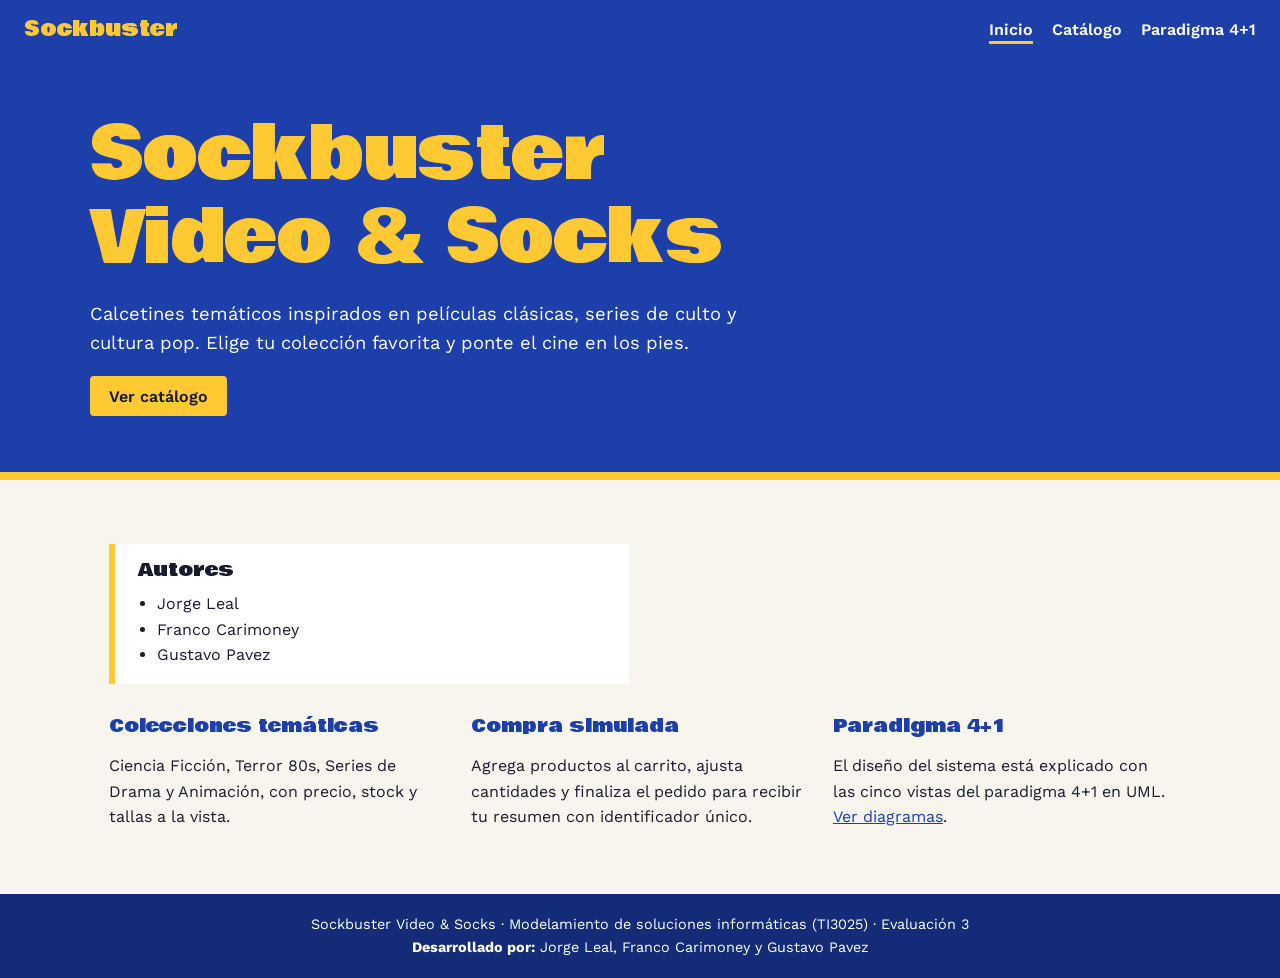
<file: index.html>
<!DOCTYPE html><html lang="es"><head><meta charset="UTF-8"><meta name="viewport" content="width=device-width, initial-scale=1"><link rel="stylesheet" href="https://fonts.googleapis.com/css2?family=Bowlby+One&family=Work+Sans:wght@400;600;700&display=swap"><link rel="stylesheet" href="estilos.css"><title>Sockbuster Video &amp; Socks</title></head><body>
<header class="nav"><a class="marca" href="index.html">Sockbuster</a><nav aria-label="Principal"><a href="index.html" aria-current="page">Inicio</a><a href="catalogo.html" >Catálogo</a><a href="diagramas.html" >Paradigma 4+1</a></nav></header>
<section class="banner"><div>
<h1>Sockbuster<br>Video &amp; Socks</h1>
<p>Calcetines temáticos inspirados en películas clásicas, series de culto y cultura pop. Elige tu colección favorita y ponte el cine en los pies.</p>
<a class="btn" href="catalogo.html">Ver catálogo</a>
</div></section>
<main>
<section class="autores"><h3>Autores</h3><ul><li>Jorge Leal</li><li>Franco Carimoney</li><li>Gustavo Pavez</li></ul></section>
<div class="cols">
<div><h3>Colecciones temáticas</h3><p>Ciencia Ficción, Terror 80s, Series de Drama y Animación, con precio, stock y tallas a la vista.</p></div>
<div><h3>Compra simulada</h3><p>Agrega productos al carrito, ajusta cantidades y finaliza el pedido para recibir tu resumen con identificador único.</p></div>
<div><h3>Paradigma 4+1</h3><p>El diseño del sistema está explicado con las cinco vistas del paradigma 4+1 en UML. <a href="diagramas.html">Ver diagramas</a>.</p></div>
</div>
</main>
<footer>Sockbuster Video &amp; Socks · Modelamiento de soluciones informáticas (TI3025) · Evaluación 3<br><strong>Desarrollado por:</strong> Jorge Leal, Franco Carimoney y Gustavo Pavez</footer>
</body></html>
</file>
<file: estilos.css>
:root{--azul:#1c3faa;--azul-osc:#142c78;--amarillo:#ffc933;--fondo:#f7f5ee;--tinta:#1a1a2e;--gris:#5b5f73;--borde:#d9d6c8;--blanco:#fff}
*{box-sizing:border-box}
body{margin:0;background:var(--fondo);color:var(--tinta);font-family:"Work Sans",system-ui,sans-serif;line-height:1.6}
h1,h2,h3{font-family:"Bowlby One","Arial Black",sans-serif;font-weight:400;line-height:1.15;margin:0 0 .6rem}
a{color:var(--azul)}
:focus-visible{outline:3px solid var(--amarillo);outline-offset:2px}
header.nav{background:var(--azul);display:flex;flex-wrap:wrap;align-items:center;justify-content:space-between;gap:.5rem 1.5rem;padding:.8rem 1.5rem}
.marca{font-family:"Bowlby One","Arial Black",sans-serif;color:var(--amarillo);text-decoration:none;font-size:1.3rem}
nav a{color:var(--blanco);text-decoration:none;margin-left:1.2rem;font-weight:600;padding-bottom:2px}
nav a[aria-current]{border-bottom:3px solid var(--amarillo)}
main{max-width:1100px;margin:0 auto;padding:2rem 1.2rem 3rem}
.banner{background:var(--azul);color:var(--blanco);padding:3.5rem 1.5rem;border-bottom:8px solid var(--amarillo)}
.banner div{max-width:1100px;margin:0 auto}
.banner h1{font-size:clamp(2.2rem,7vw,4.5rem);color:var(--amarillo)}
.banner p{max-width:60ch;font-size:1.15rem}
.btn{display:inline-block;background:var(--amarillo);color:var(--tinta);border:0;border-radius:4px;padding:.65rem 1.2rem;font:600 1rem "Work Sans",sans-serif;text-decoration:none;cursor:pointer}
.btn:hover{background:#ffd966}
.btn.sec{background:transparent;border:2px solid var(--azul);color:var(--azul)}
.autores{background:var(--blanco);border-left:6px solid var(--amarillo);padding:1rem 1.4rem;margin-top:2rem;max-width:520px}
.autores ul{margin:.3rem 0 0;padding-left:1.2rem}
.cols{display:grid;grid-template-columns:repeat(auto-fit,minmax(240px,1fr));gap:1.5rem;margin-top:2rem}
.cols h3{font-size:1.15rem;color:var(--azul)}
/* catalogo */
.layout{display:grid;grid-template-columns:1fr 320px;gap:2rem;align-items:start}
.filtros{display:flex;flex-wrap:wrap;gap:.5rem;margin:1rem 0 1.5rem}
.filtros button{background:var(--blanco);border:2px solid var(--azul);color:var(--azul);border-radius:999px;padding:.35rem 1rem;font:600 .95rem "Work Sans",sans-serif;cursor:pointer}
.filtros button[aria-pressed=true]{background:var(--azul);color:var(--blanco)}
.grid{display:grid;grid-template-columns:repeat(auto-fill,minmax(200px,1fr));gap:1.2rem}
.card{background:var(--blanco);border:1px solid var(--borde);display:flex;flex-direction:column}
.foto{height:150px;display:flex;align-items:center;justify-content:center;padding:.6rem}
.foto img{height:100%;width:auto;max-width:100%;object-fit:contain;display:block}
.info{padding:.9rem;display:flex;flex-direction:column;gap:.35rem;flex:1}
.info h3{font-size:1rem;margin:0}
.obra{font-size:.85rem;color:var(--gris);margin:0}
.precio{font-weight:700;font-size:1.15rem}
.stock{font-size:.85rem}.stock.bajo{color:#a4261d;font-weight:600}
.info select,.info input{font:inherit;padding:.3rem;border:1px solid var(--borde);border-radius:4px}
.carrito{background:var(--blanco);border:2px solid var(--azul);padding:1.1rem;position:sticky;top:1rem}
.carrito h2{font-size:1.2rem;color:var(--azul)}
.fila{display:grid;grid-template-columns:1fr auto;gap:.2rem .5rem;border-bottom:1px solid var(--borde);padding:.6rem 0;font-size:.92rem}
.fila .q{display:flex;gap:.3rem;align-items:center}
.fila .q button{width:1.7rem;height:1.7rem;border:1px solid var(--azul);background:var(--blanco);border-radius:4px;cursor:pointer;font-weight:700}
.total{display:flex;justify-content:space-between;font-weight:700;font-size:1.1rem;margin:.8rem 0}
.msg{margin-top:.8rem;padding:.7rem;background:#fff6d6;border-left:5px solid var(--amarillo);font-size:.92rem}
.msg.err{background:#fde4e1;border-color:#a4261d}
/* diagramas */
.vista{background:var(--blanco);border:1px solid var(--borde);padding:1.5rem;margin-bottom:2rem}
.vista h2{color:var(--azul);font-size:1.5rem}
.vista img{max-width:100%;height:auto;display:block;margin:1rem auto;border:1px solid var(--borde)}
.rf{display:inline-block;background:var(--amarillo);padding:0 .5rem;border-radius:3px;font-size:.85rem;font-weight:600}
.tabla{overflow-x:auto}
table{border-collapse:collapse;width:100%;font-size:.92rem}
th,td{border:1px solid var(--borde);padding:.5rem .7rem;text-align:left;vertical-align:top}
th{background:var(--azul);color:var(--blanco)}
footer{background:var(--azul-osc);color:var(--blanco);text-align:center;padding:1.2rem;font-size:.9rem}
@media(max-width:860px){.layout{grid-template-columns:1fr}.carrito{position:static}}

.rev{border-top:1px dashed var(--borde);padding-top:.4rem;font-size:.85rem;display:flex;flex-direction:column;gap:.3rem}.rev p{margin:0}
.sesion{background:var(--blanco);border:2px solid var(--azul);padding:.8rem 1rem;margin:1rem 0;display:flex;flex-wrap:wrap;gap:.6rem;align-items:center}
.sesion input,.sesion select,.rev input,.rev select{font:inherit;padding:.3rem;border:1px solid var(--borde);border-radius:4px;max-width:100%}
.adm-form{display:flex;flex-wrap:wrap;gap:.4rem;align-items:center;width:100%;border-top:1px dashed var(--borde);padding-top:.6rem}
.btn.sec{padding:.35rem .8rem}
</file>
